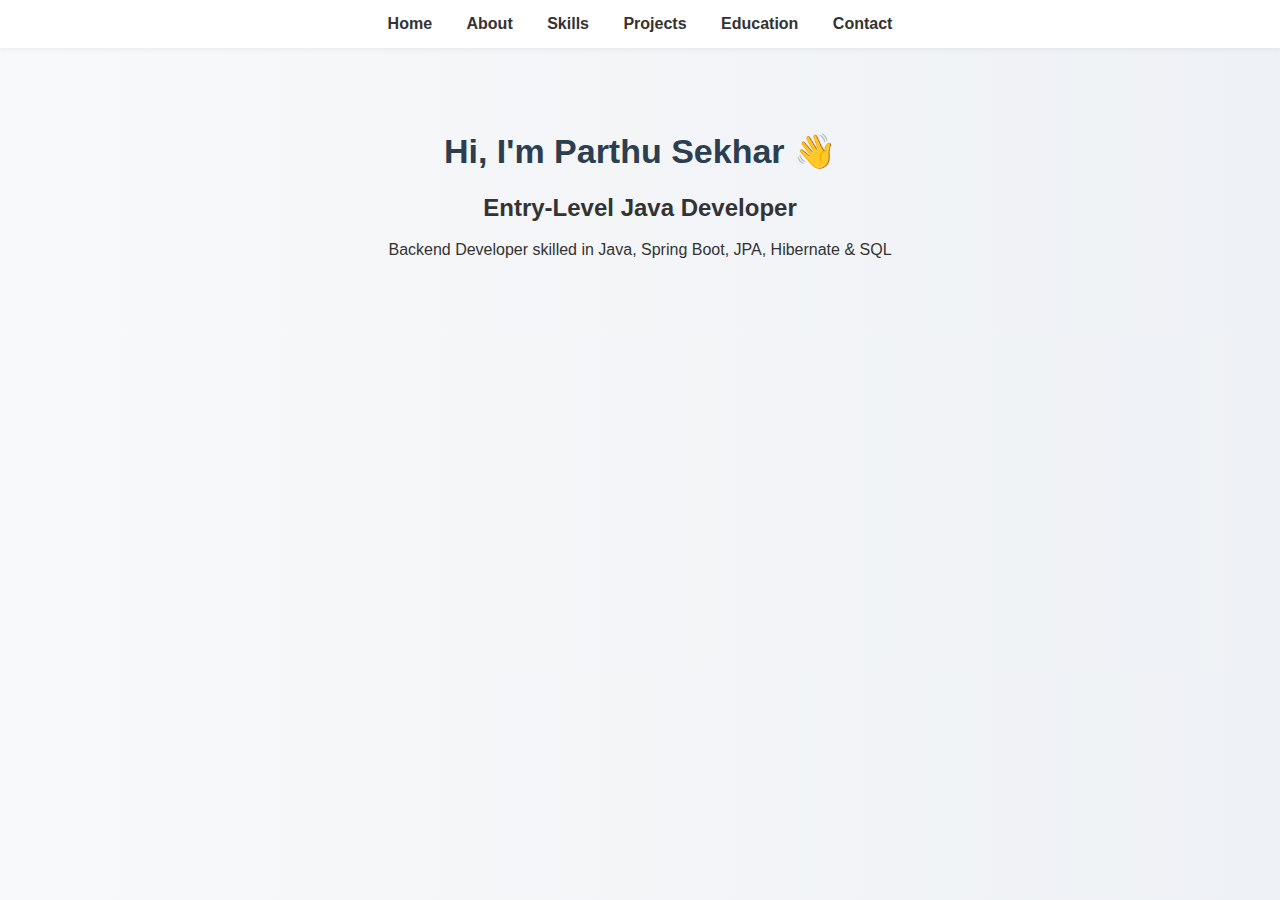
<file: INDEX.HTML>
<!DOCTYPE html>
<html>
<head>
    <title>Parthu Sekhar | Java Developer</title>
    <link rel="stylesheet" href="style.css">
</head>
<body>

<nav>
    <a href="index.html">Home</a>
    <a href="about.html">About</a>
    <a href="skills.html">Skills</a>
    <a href="projects.html">Projects</a>
    <a href="education.html">Education</a>
    <a href="contact.html">Contact</a>
</nav>

<section class="home">
    <h1>Hi, I'm Parthu Sekhar 👋</h1>
    <h2>Entry-Level Java Developer</h2>
    <p>Backend Developer skilled in Java, Spring Boot, JPA, Hibernate & SQL</p>
</section>

</body>
</html>
</file>
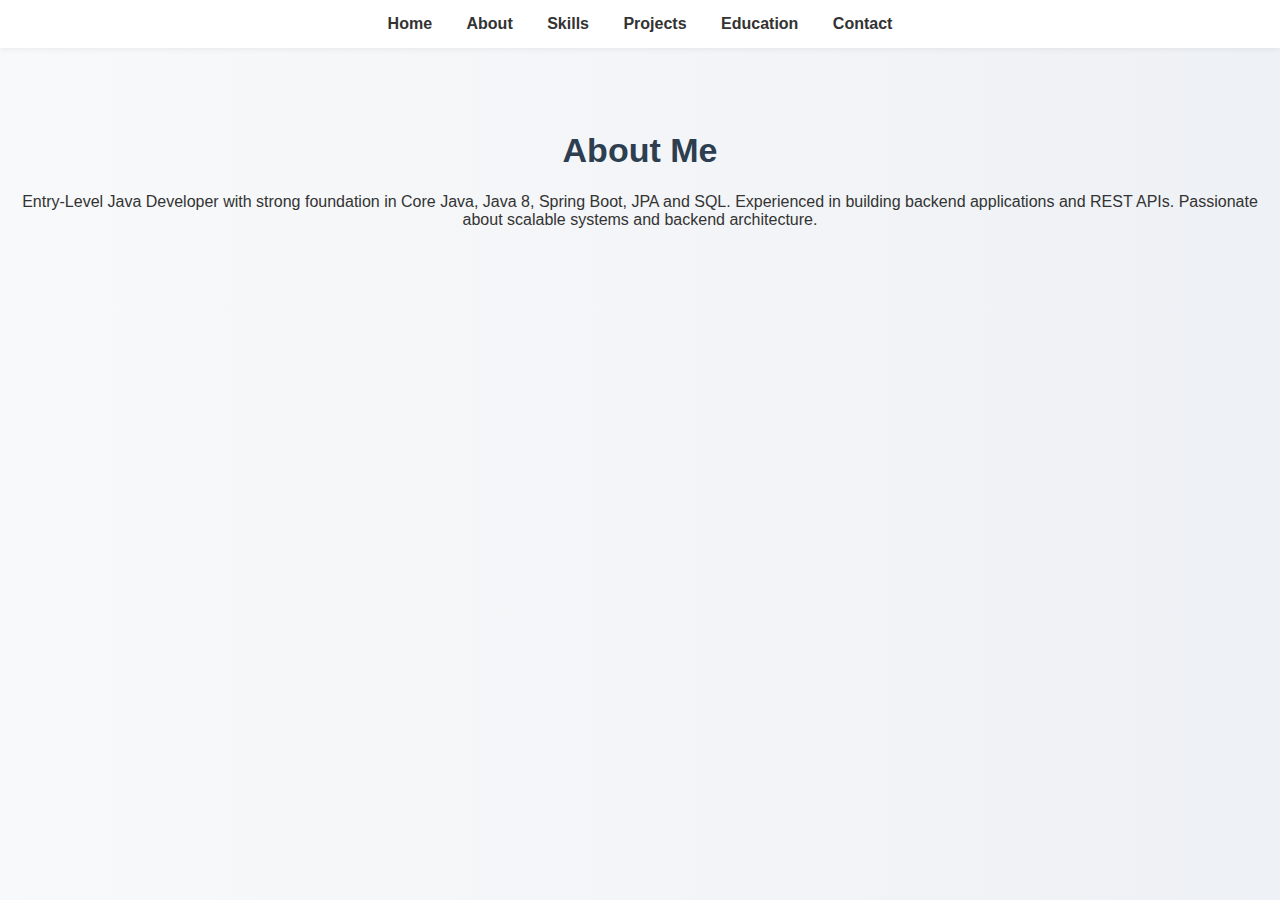
<file: ABOUT.HTML>
<!DOCTYPE html>
<html>
<head>
    <title>About Me</title>
    <link rel="stylesheet" href="style.css">
</head>
<body>

<nav>
    <a href="index.html">Home</a>
    <a href="about.html">About</a>
    <a href="skills.html">Skills</a>
    <a href="projects.html">Projects</a>
    <a href="education.html">Education</a>
    <a href="contact.html">Contact</a>
</nav>

<section>
    <h1>About Me</h1>
    <p>
        Entry-Level Java Developer with strong foundation in Core Java, Java 8, Spring Boot, JPA and SQL.
        Experienced in building backend applications and REST APIs. Passionate about scalable systems and backend architecture.
    </p>
</section>

</body>
</html>
</file>
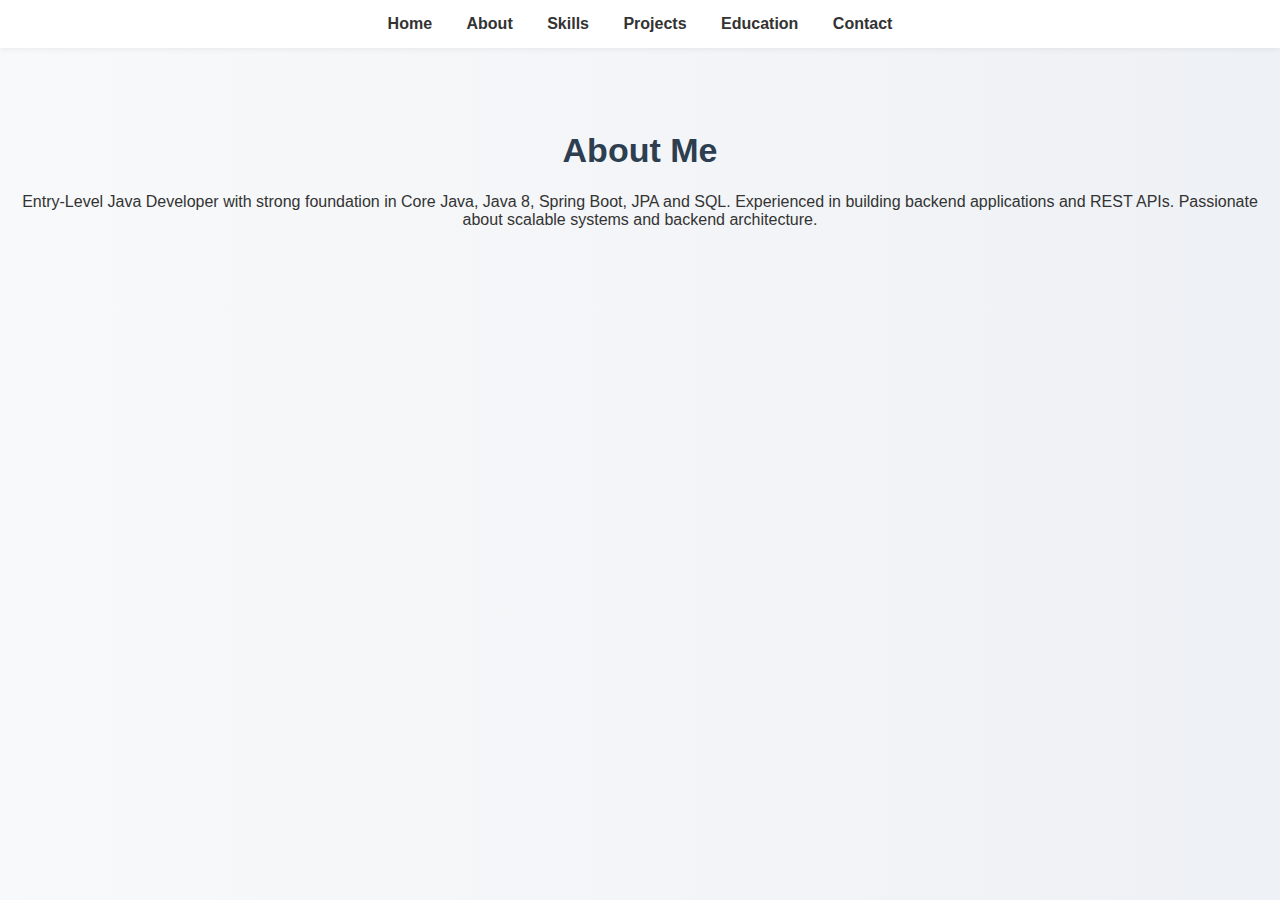
<file: about.html>
<!DOCTYPE html>
<html>
<head>
    <title>About Me</title>
    <link rel="stylesheet" href="style.css">
</head>
<body>

<nav>
    <a href="index.html">Home</a>
    <a href="about.html">About</a>
    <a href="skills.html">Skills</a>
    <a href="projects.html">Projects</a>
    <a href="education.html">Education</a>
    <a href="contact.html">Contact</a>
</nav>

<section>
    <h1>About Me</h1>
    <p>
        Entry-Level Java Developer with strong foundation in Core Java, Java 8, Spring Boot, JPA and SQL.
        Experienced in building backend applications and REST APIs. Passionate about scalable systems and backend architecture.
    </p>
</section>

</body>
</html>
</file>
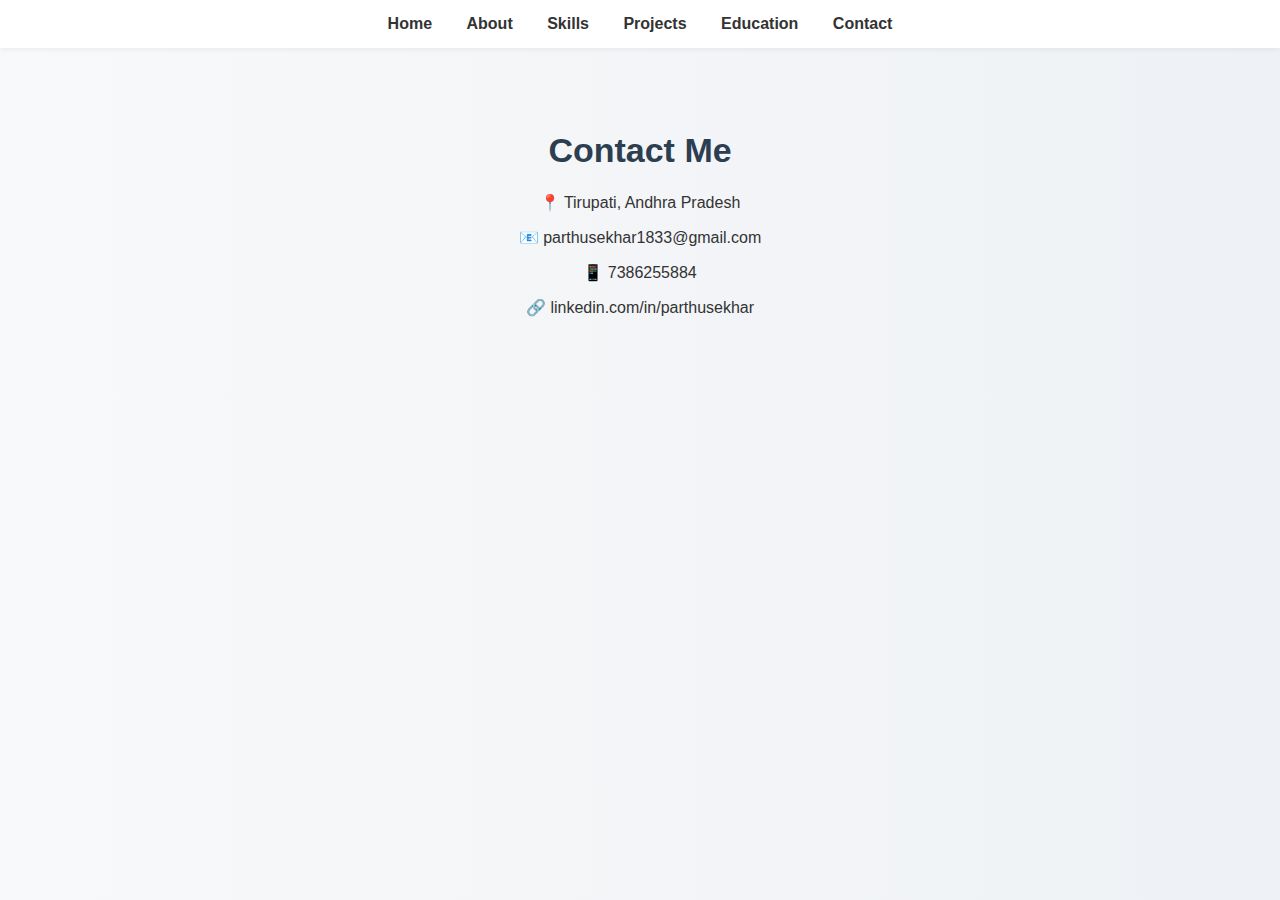
<file: CONTACT.HTML>
<!DOCTYPE html>
<html>
<head>
    <title>Contact</title>
    <link rel="stylesheet" href="style.css">
</head>
<body>

<nav>
    <a href="index.html">Home</a>
    <a href="about.html">About</a>
    <a href="skills.html">Skills</a>
    <a href="projects.html">Projects</a>
    <a href="education.html">Education</a>
    <a href="contact.html">Contact</a>
</nav>

<section>
    <h1>Contact Me</h1>
    <p>📍 Tirupati, Andhra Pradesh</p>
    <p>📧 parthusekhar1833@gmail.com</p>
    <p>📱 7386255884</p>
    <p>🔗 linkedin.com/in/parthusekhar</p>
</section>

</body>
</html>
</file>
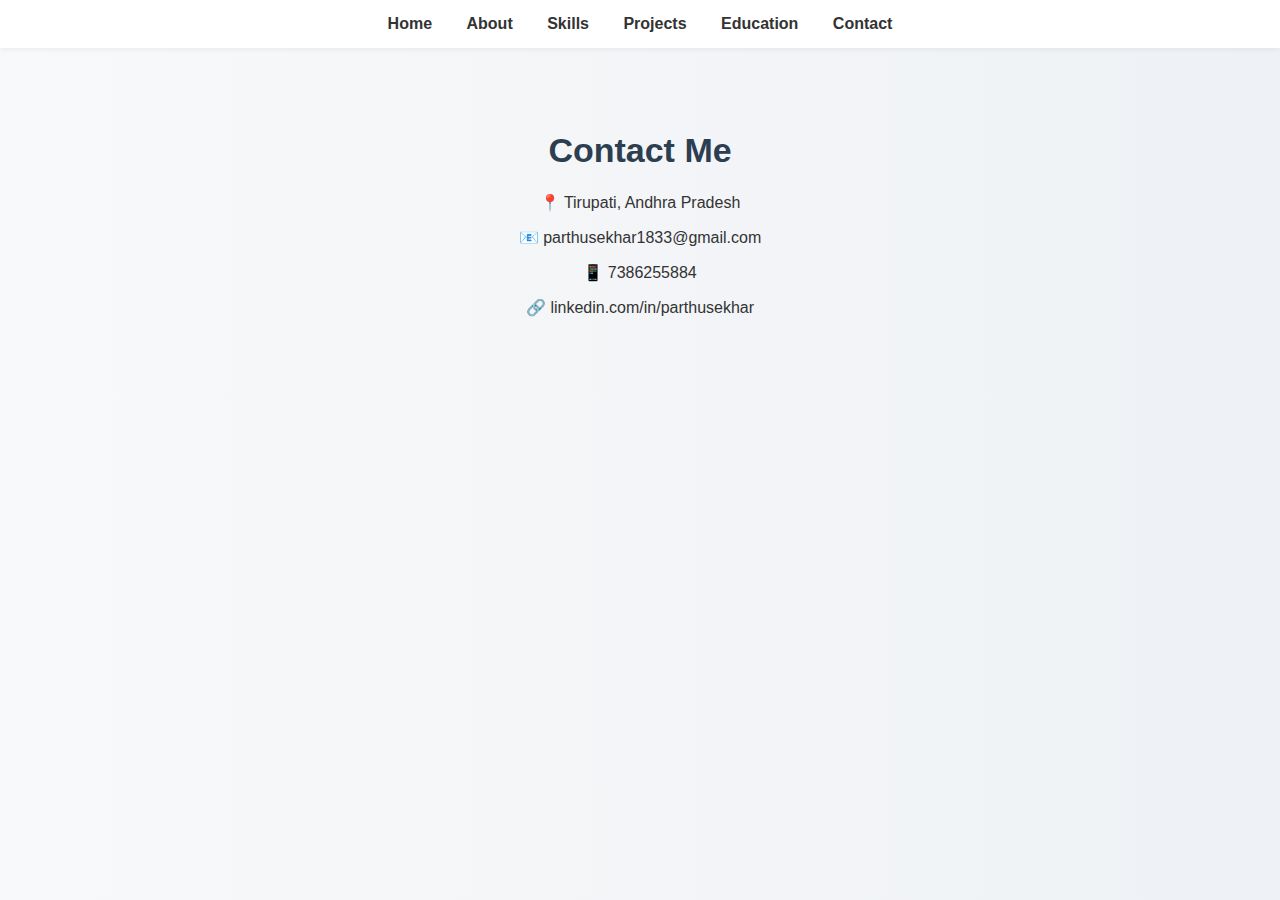
<file: contact.html>
<!DOCTYPE html>
<html>
<head>
    <title>Contact</title>
    <link rel="stylesheet" href="style.css">
</head>
<body>

<nav>
    <a href="index.html">Home</a>
    <a href="about.html">About</a>
    <a href="skills.html">Skills</a>
    <a href="projects.html">Projects</a>
    <a href="education.html">Education</a>
    <a href="contact.html">Contact</a>
</nav>

<section>
    <h1>Contact Me</h1>
    <p>📍 Tirupati, Andhra Pradesh</p>
    <p>📧 parthusekhar1833@gmail.com</p>
    <p>📱 7386255884</p>
    <p>🔗 linkedin.com/in/parthusekhar</p>
</section>

</body>
</html>
</file>
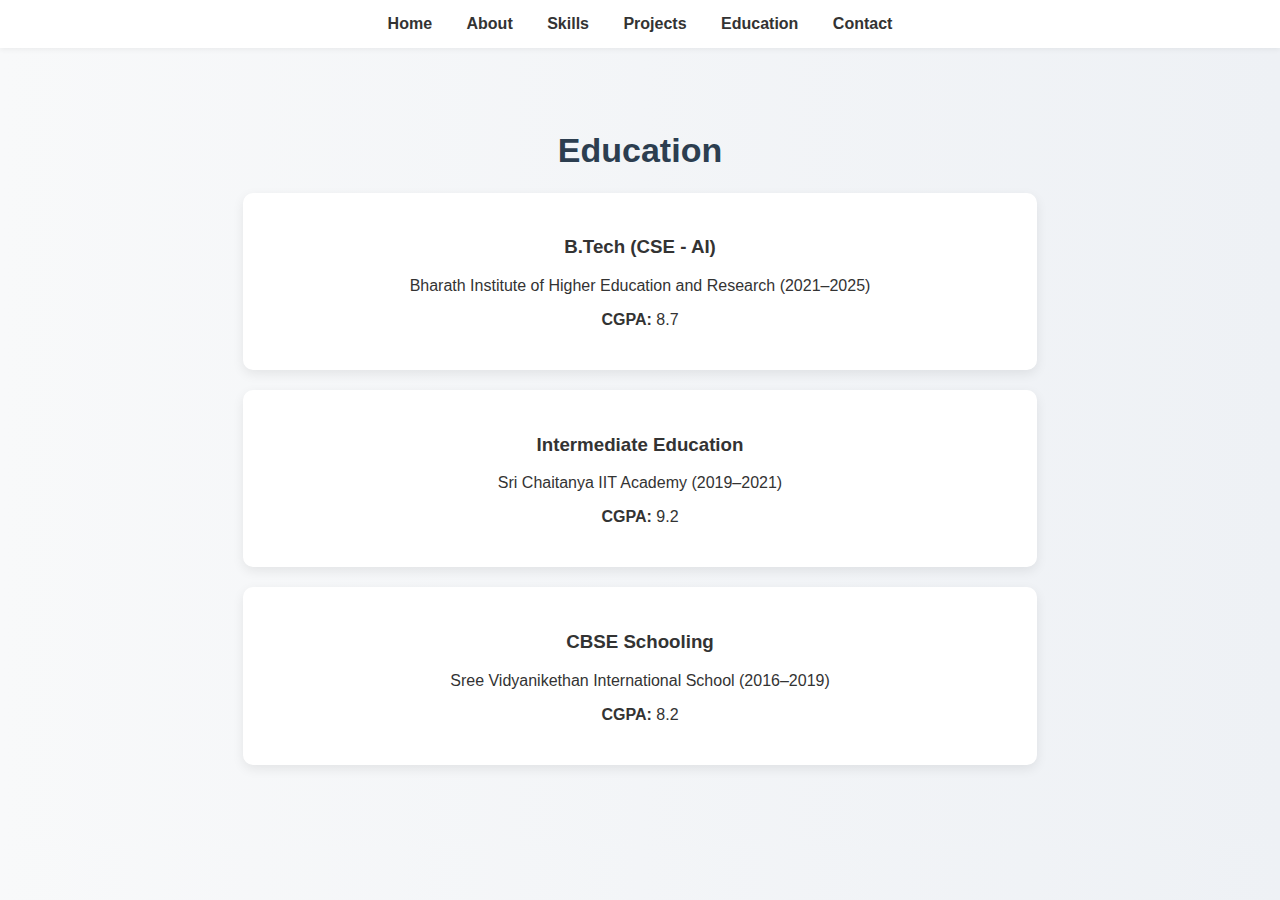
<file: EDUCATION.HTML>
<!DOCTYPE html>
<html>
<head>
    <title>Education</title>
    <link rel="stylesheet" href="style.css">
</head>
<body>

<nav>
    <a href="index.html">Home</a>
    <a href="about.html">About</a>
    <a href="skills.html">Skills</a>
    <a href="projects.html">Projects</a>
    <a href="education.html">Education</a>
    <a href="contact.html">Contact</a>
</nav>

<section>
    <h1>Education</h1>

    <div class="card">
        <h3>B.Tech (CSE - AI)</h3>
        <p>Bharath Institute of Higher Education and Research (2021–2025)</p>
        <p><b>CGPA:</b> 8.7</p>
    </div>

    <div class="card">
        <h3>Intermediate Education</h3>
        <p>Sri Chaitanya IIT Academy (2019–2021)</p>
        <p><b>CGPA:</b> 9.2</p>
    </div>

    <div class="card">
        <h3>CBSE Schooling</h3>
        <p>Sree Vidyanikethan International School (2016–2019)</p>
        <p><b>CGPA:</b> 8.2</p>
    </div>

</section>

</body>
</html>
</file>
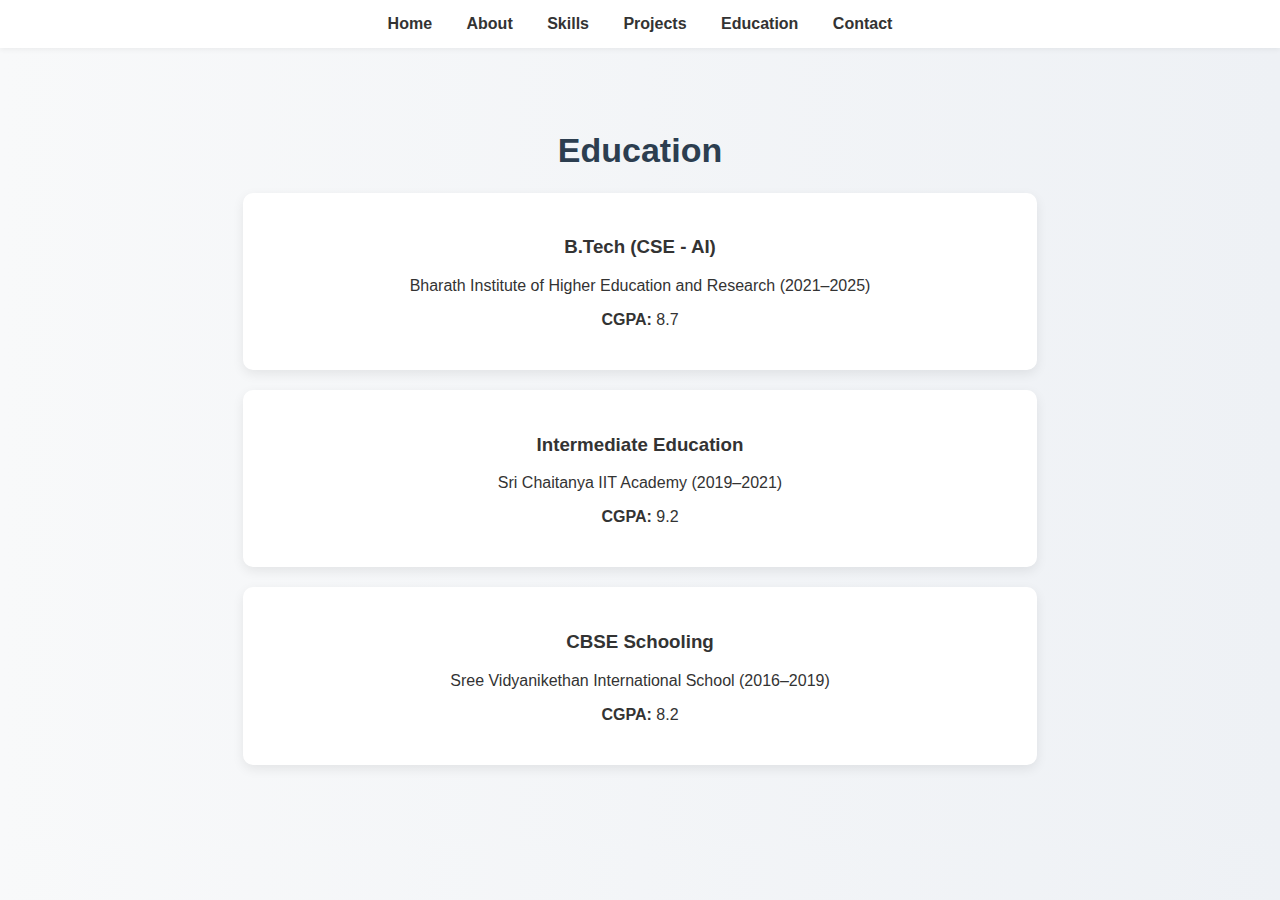
<file: education.html>
<!DOCTYPE html>
<html>
<head>
    <title>Education</title>
    <link rel="stylesheet" href="style.css">
</head>
<body>

<nav>
    <a href="index.html">Home</a>
    <a href="about.html">About</a>
    <a href="skills.html">Skills</a>
    <a href="projects.html">Projects</a>
    <a href="education.html">Education</a>
    <a href="contact.html">Contact</a>
</nav>

<section>
    <h1>Education</h1>

    <div class="card">
        <h3>B.Tech (CSE - AI)</h3>
        <p>Bharath Institute of Higher Education and Research (2021–2025)</p>
        <p><b>CGPA:</b> 8.7</p>
    </div>

    <div class="card">
        <h3>Intermediate Education</h3>
        <p>Sri Chaitanya IIT Academy (2019–2021)</p>
        <p><b>CGPA:</b> 9.2</p>
    </div>

    <div class="card">
        <h3>CBSE Schooling</h3>
        <p>Sree Vidyanikethan International School (2016–2019)</p>
        <p><b>CGPA:</b> 8.2</p>
    </div>

</section>

</body>
</html>
</file>
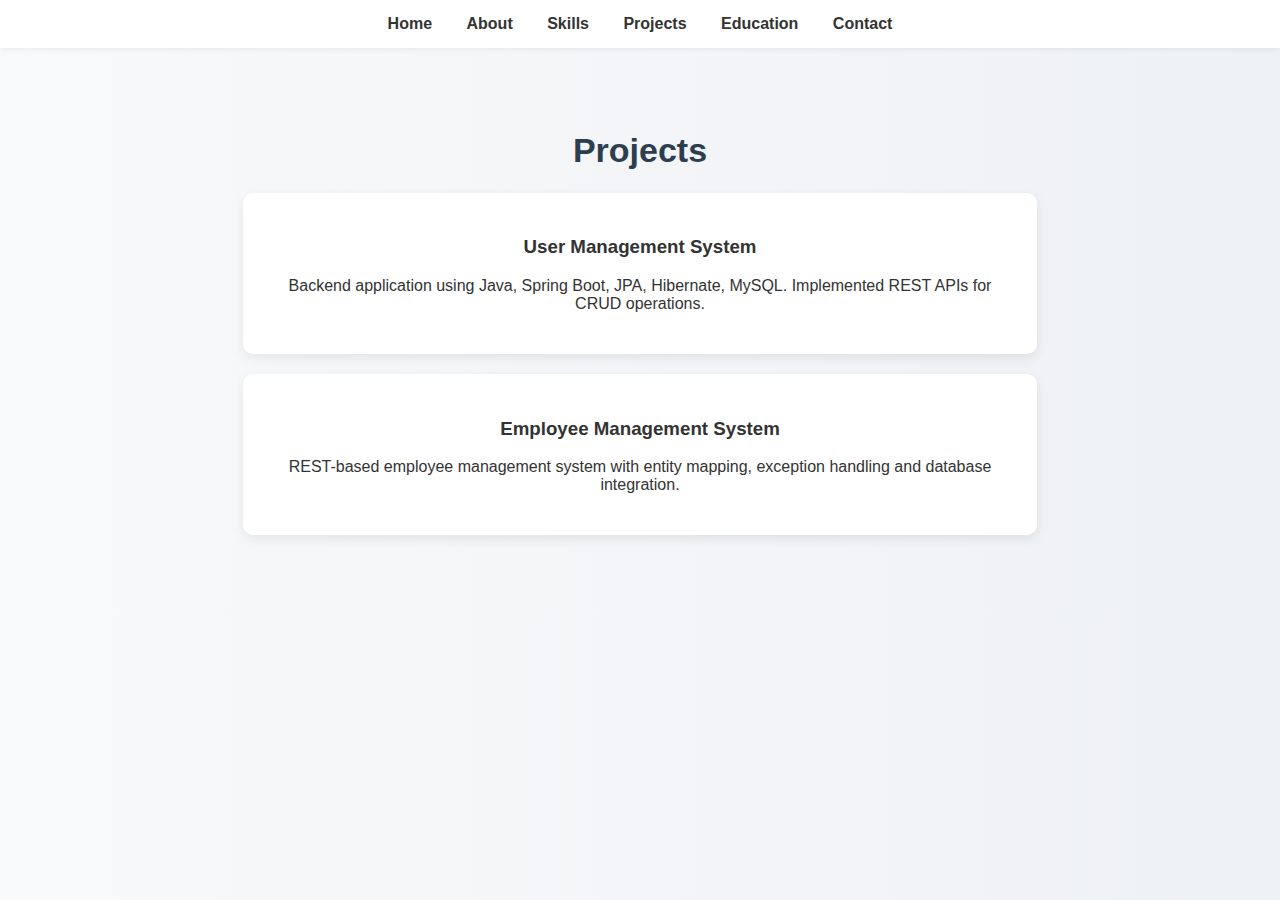
<file: PROJECTS.HTML>
<!DOCTYPE html>
<html>
<head>
    <title>Projects</title>
    <link rel="stylesheet" href="style.css">
</head>
<body>

<nav>
    <a href="index.html">Home</a>
    <a href="about.html">About</a>
    <a href="skills.html">Skills</a>
    <a href="projects.html">Projects</a>
    <a href="education.html">Education</a>
    <a href="contact.html">Contact</a>
</nav>

<section>
    <h1>Projects</h1>

    <div class="card">
        <h3>User Management System</h3>
        <p>Backend application using Java, Spring Boot, JPA, Hibernate, MySQL. Implemented REST APIs for CRUD operations.</p>
    </div>

    <div class="card">
        <h3>Employee Management System</h3>
        <p>REST-based employee management system with entity mapping, exception handling and database integration.</p>
    </div>

</section>

</body>
</html>
</file>
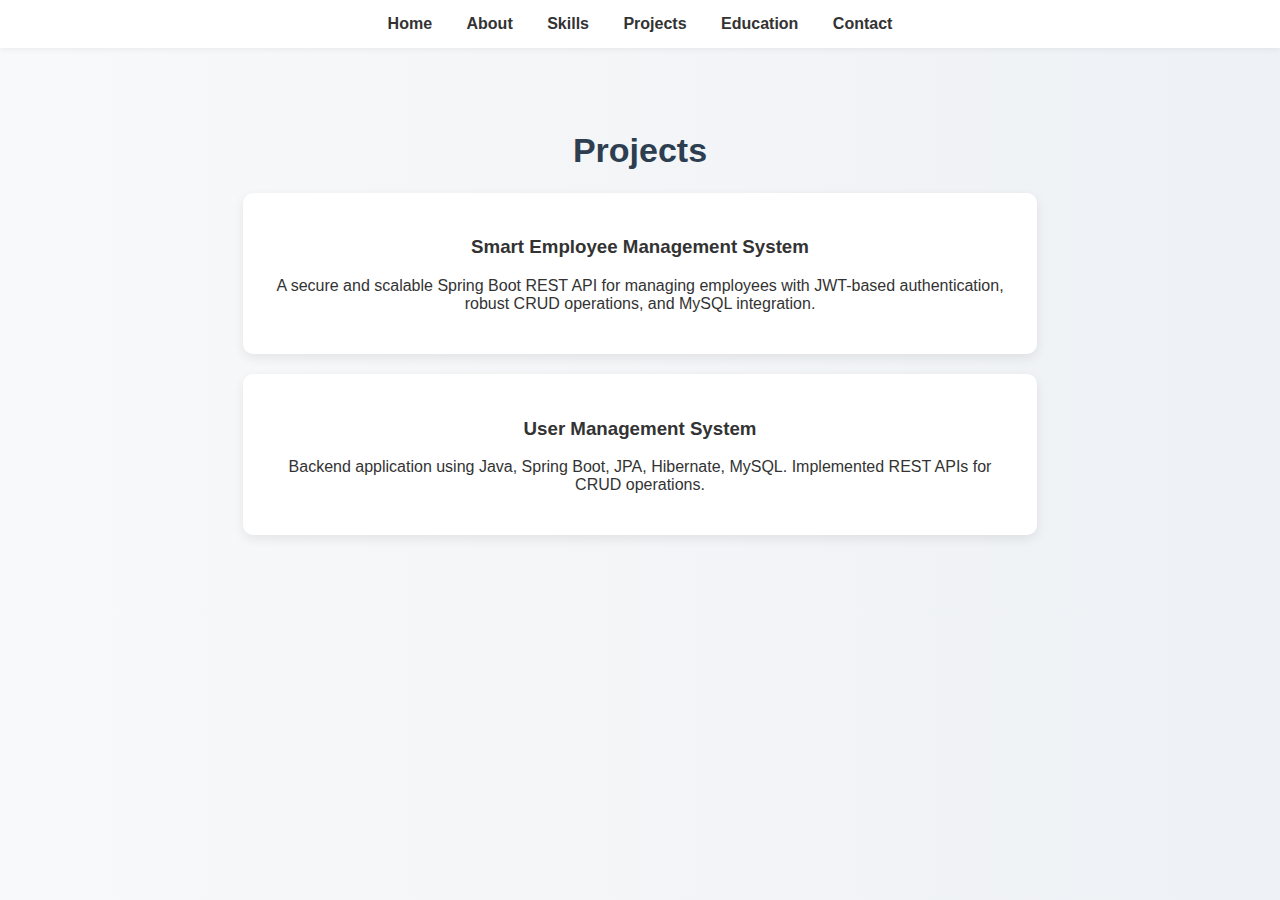
<file: projects.html>
<!DOCTYPE html>
<html>
<head>
    <title>Projects</title>
    <link rel="stylesheet" href="style.css">
</head>
<body>

<nav>
    <a href="index.html">Home</a>
    <a href="about.html">About</a>
    <a href="skills.html">Skills</a>
    <a href="projects.html">Projects</a>
    <a href="education.html">Education</a>
    <a href="contact.html">Contact</a>
</nav>

<section>
    <h1>Projects</h1>
     <div class="card">
        <h3>Smart Employee Management System</h3>
        <p>A secure and scalable Spring Boot REST API for managing employees with JWT-based authentication, robust CRUD operations, and MySQL integration.</p>
    </div>

    <div class="card">
        <h3>User Management System</h3>
        <p>Backend application using Java, Spring Boot, JPA, Hibernate, MySQL. Implemented REST APIs for CRUD operations.</p>
    </div>
</section>

</body>
</html>
</file>
<file: style.css>
body {
    font-family: 'Segoe UI', Arial, sans-serif;
    background: linear-gradient(to right, #f8f9fa, #eef1f5);
    margin: 0;
    color: #333;
    text-align: center;
}

nav {
    background: white;
    padding: 15px;
    box-shadow: 0 2px 5px rgba(0,0,0,0.05);
}

nav a {
    color: #333;
    margin: 0 15px;
    text-decoration: none;
    font-weight: 600;
}

nav a:hover {
    color: #0077b5;
}

section {
    padding: 60px 20px;
}

h1 {
    font-size: 34px;
    color: #2c3e50;
}

.card {
    background: white;
    padding: 25px;
    margin: 20px auto;
    width: 60%;
    border-radius: 10px;
    box-shadow: 0 4px 12px rgba(0,0,0,0.08);
}
#navbar {
    position: sticky;
    top: 0;
    background: white;
    padding: 15px;
    box-shadow: 0 2px 8px rgba(0,0,0,0.05);
    display: flex;
    justify-content: center;
    gap: 20px;
    z-index: 1000;
}

#navbar button {
    border: none;
    background: #0077b5;
    color: white;
    padding: 6px 10px;
    border-radius: 5px;
    cursor: pointer;
}

.home-container {
    display: flex;
    align-items: center;
    justify-content: center;
    gap: 40px;
    animation: fadeIn 1.2s ease-in-out;
}

.profile-pic {
    width: 120px;
    height: 120px;
    object-fit: cober;
    border-radius: 50%;
    box-shadow: 0 4px 10px rgba(0,0,0,0.1);
}

@keyframes fadeIn {
    from {opacity: 0; transform: translateY(20px);}
    to {opacity: 1; transform: translateY(0);}
}

.dark-mode {
    background: #121212;
    color: #eee;
}

.dark-mode nav {
    background: #1f1f1f;
}

.dark-mode .card {
    background: #1e1e1e;
    color: #eee;
}
</file>
